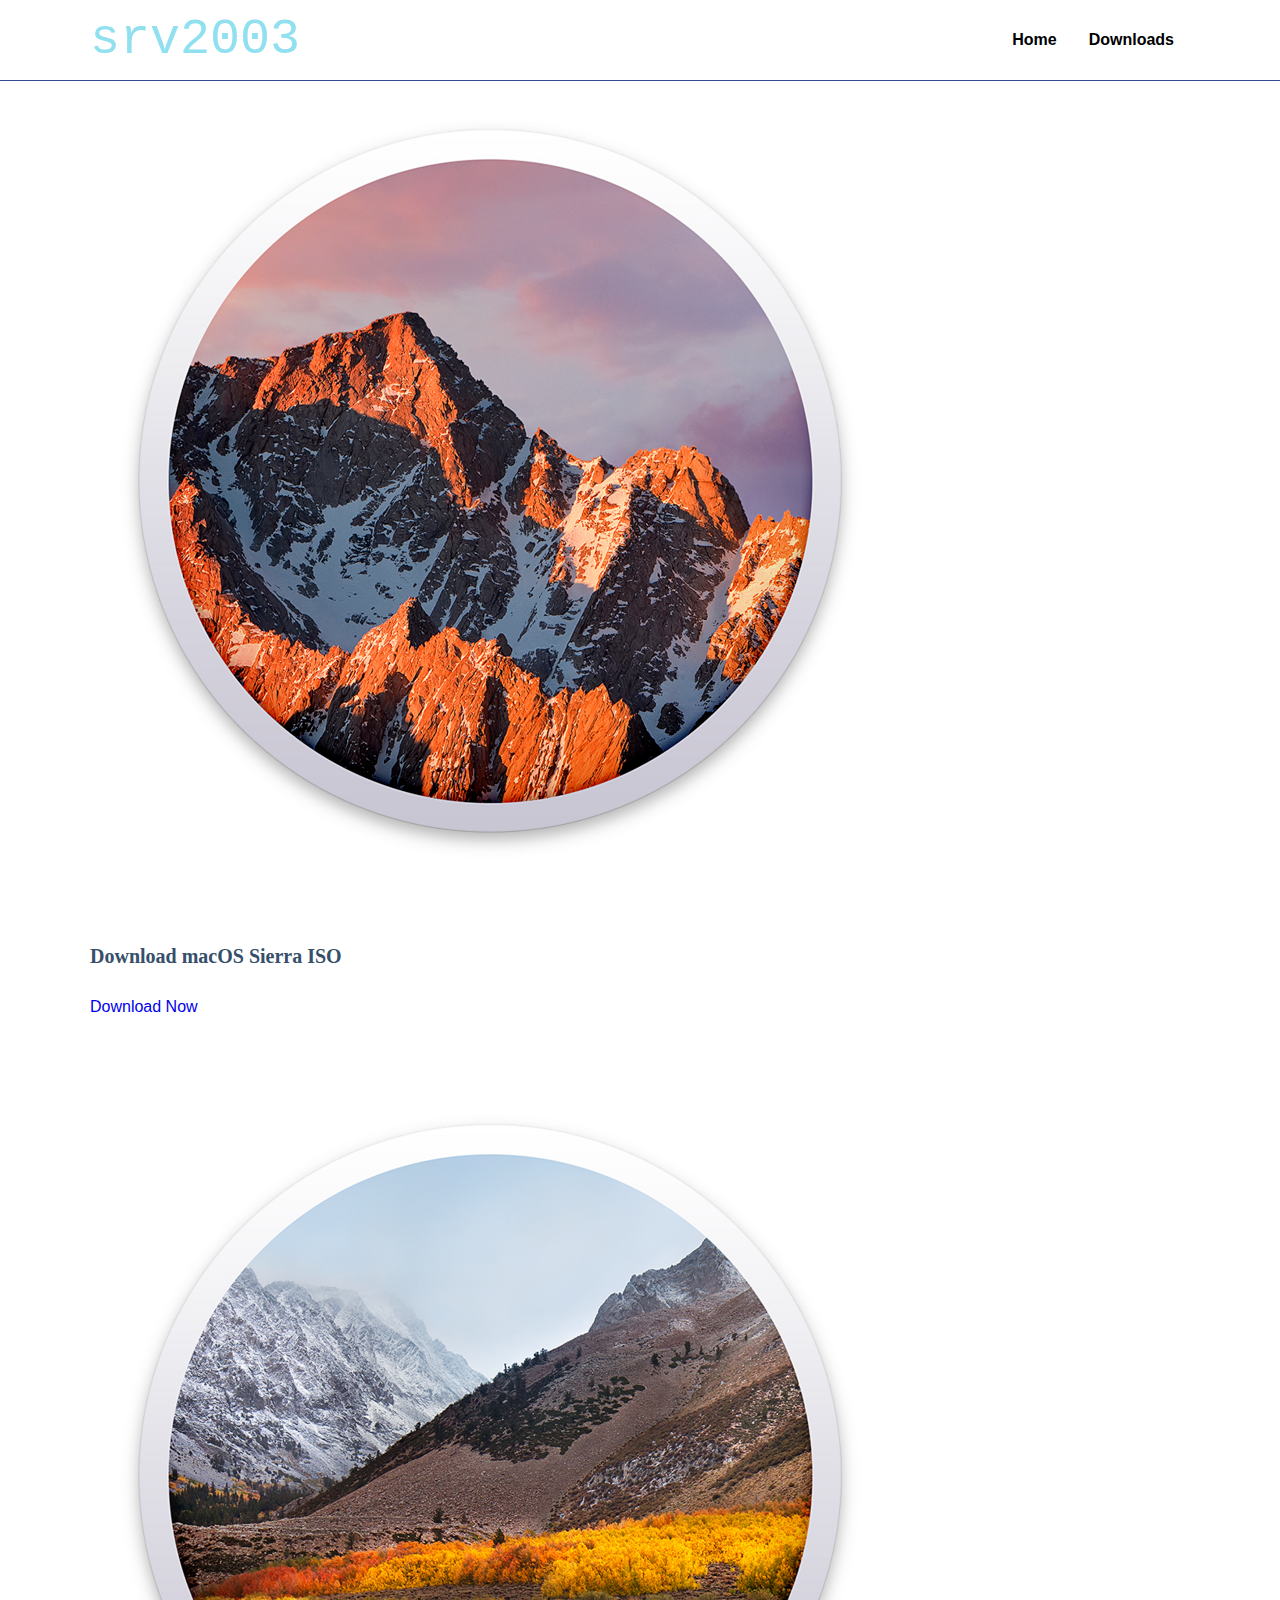
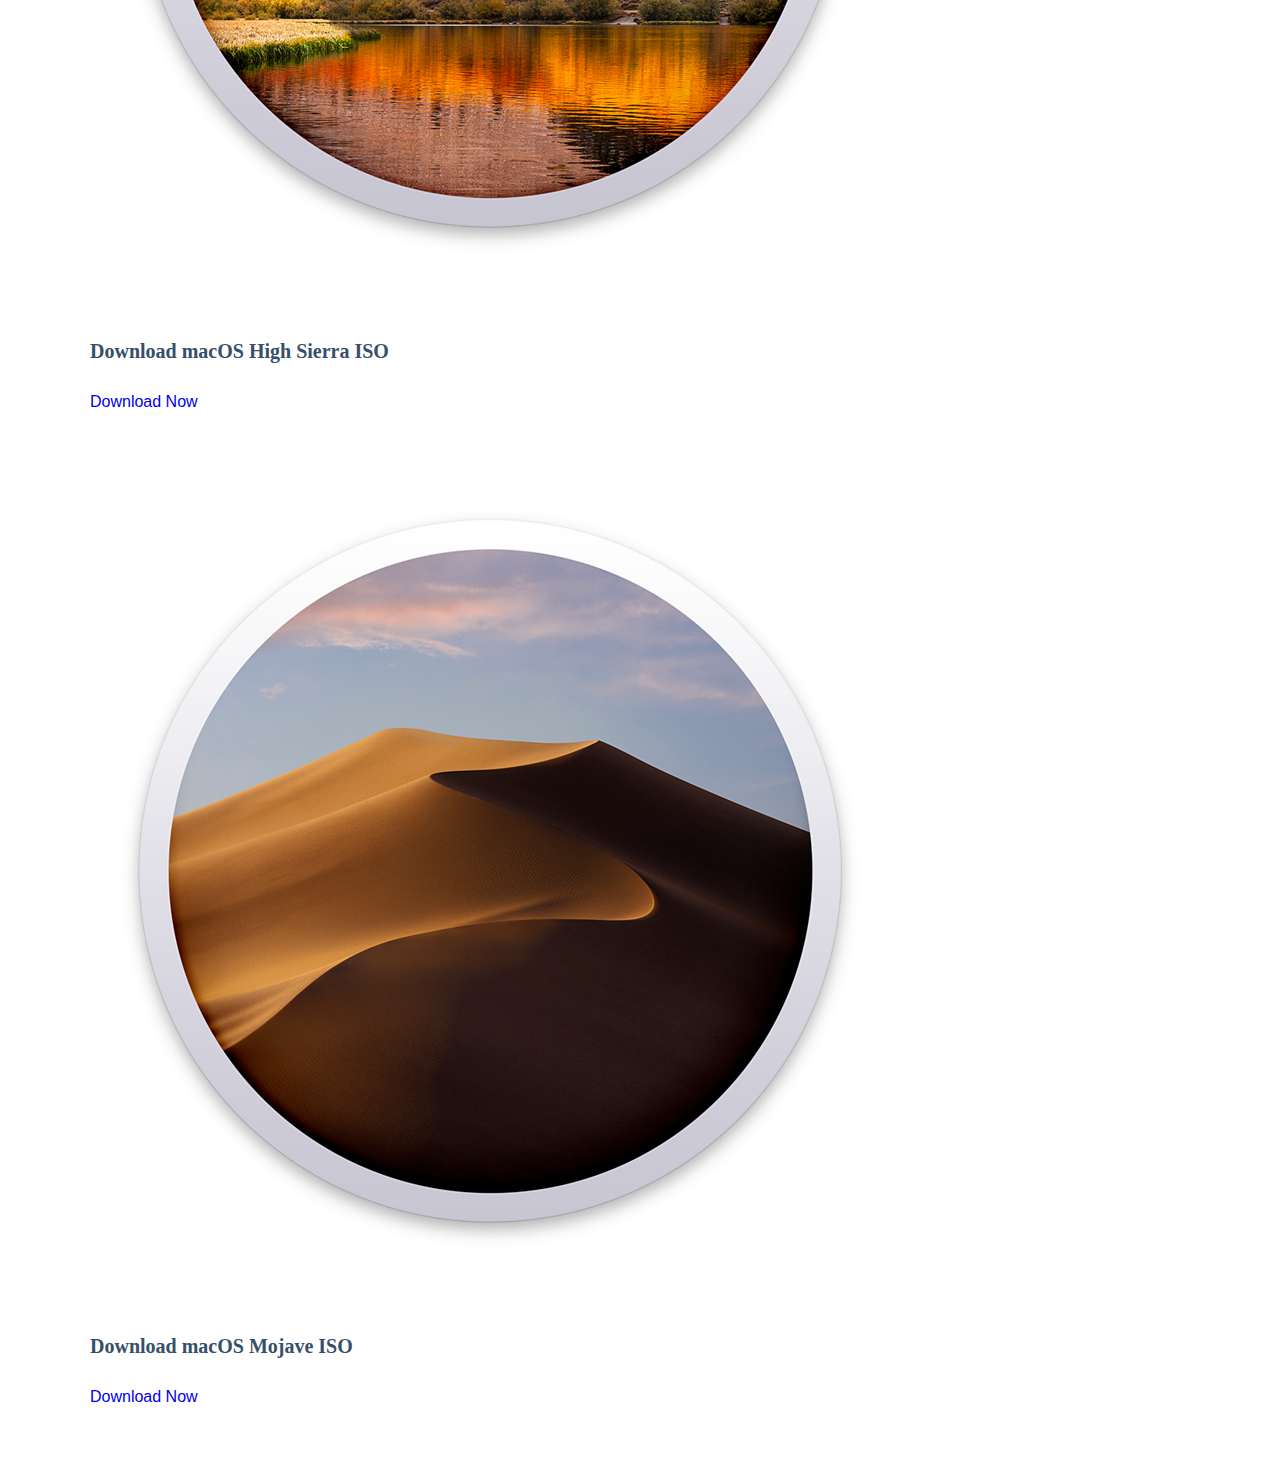
<file: downloads.html>
<!DOCTYPE html>
<html lang="en">
<head>
    <meta charset="UTF-8">
    <meta http-equiv="X-UA-Compatible" content="IE=edge">
    <meta name="viewport" content="width=device-width, initial-scale=1.0">
    <title>srv2003 Download Center</title>
    <link rel="stylesheet" href="style.css">
</head>
<body>
    <nav>
        <div class="wrapper">
            <div class="logo"><a href="">srv2003</a></div>
            <div class="menu">
                <ul>
                    <li><a href="https://srv2003.github.io#home">Home</a></li>
                    <li><a href="https://srv2003.github.io#downloads">Downloads</a></li>
                </ul>
            </div>
        </div>
    </nav>
    <div class="wrapper">
        <!-- untuk sierra -->
            <img src="sierra.png"/>
            <div class="kolom">
                <p class="deskripsi">Download macOS Sierra ISO</p>
                <p><a href="https://drive.google.com/file/d/0B9Eqsl9MKX8pajRHajBpNERhOE0/view?resourcekey=0-0bGEEjp1WjV8gU_1NXcBXQ" class="tbl-bru">Download Now</a></p>
            </div>
        <!-- untuk high sierra -->
            <img src="hisierra.png"/>
            <div class="kolom">
                <p class="deskripsi">Download macOS High Sierra ISO</p>
                <p><a href="https://drive.google.com/file/d/1_wnCdMKB4_GQM9dtA4AOHxZ21NCGFNm9/view" class="tbl-bru">Download Now</a></p>
            </div>
        <!-- untuk mojave -->
            <img src="mojave.png"/>
            <div class="kolom">
                <p class="deskripsi">Download macOS Mojave ISO</p>
                <p><a href="https://drive.google.com/file/d/1tCqH1rkw9YXOs--UXcY5RmsE_RRuXJYx/view" class="tbl-bru">Download Now</a></p>
            </div>
    </div>
</body>
</html>
</file>
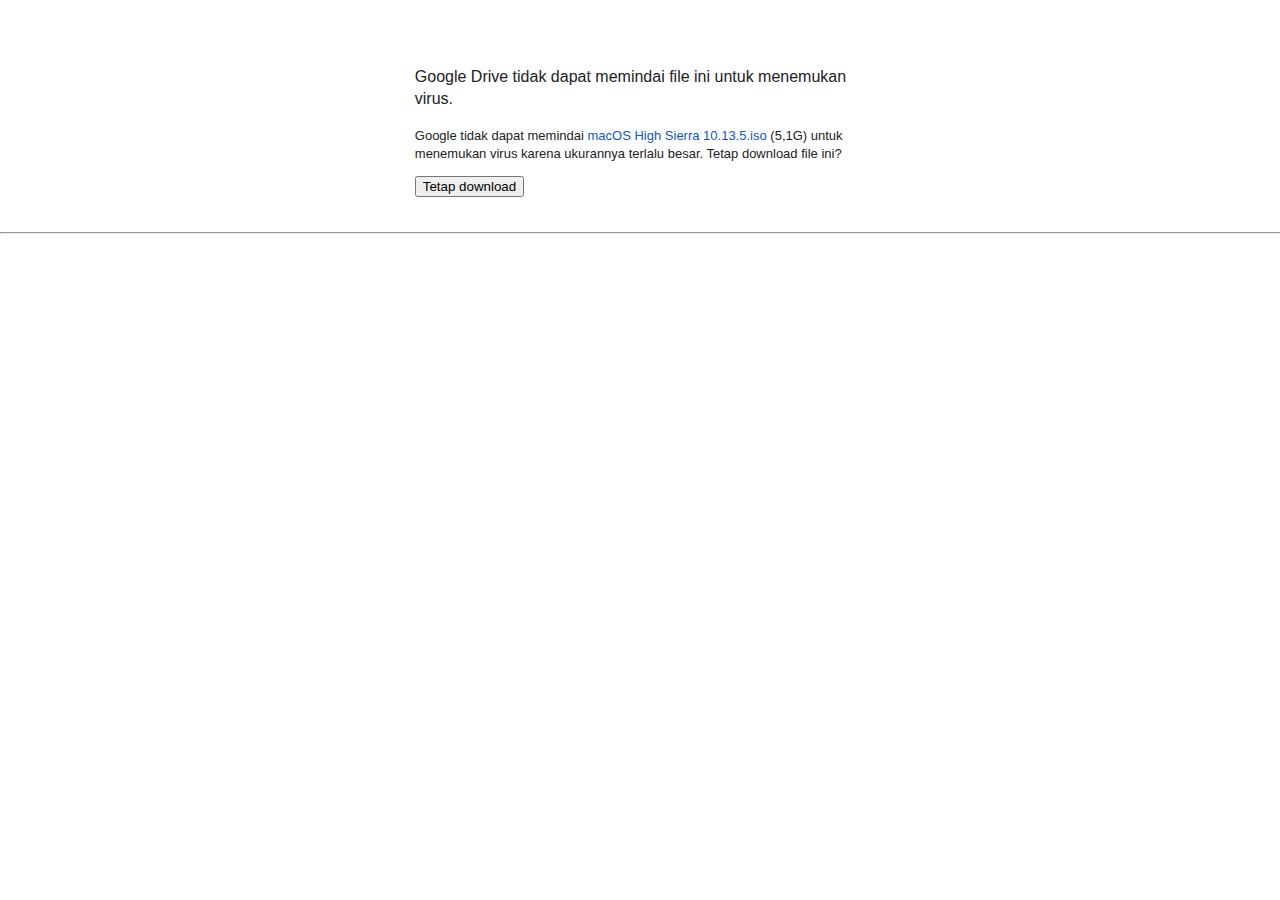
<file: high_sierra_iso.html>
<!DOCTYPE html>
<!-- saved from url=(0084)https://drive.google.com/u/0/uc?id=1_wnCdMKB4_GQM9dtA4AOHxZ21NCGFNm9&export=download -->
<html>
    <head>
        <meta http-equiv="Content-Type" content="text/html; charset=UTF-8">
        <title>Google Drive - Peringatan pemindaian virus</title>
        <style nonce="">.goog-inline-block{position:relative;display:-moz-inline-box;display:inline-block}* html 
        .goog-inline-block{display:inline}*:first-child+html .goog-inline-block{display:inline}.goog-link-button{position:relative;color:#15c;text-decoration:underline;cursor:pointer}
        .goog-link-button-disabled{color:#ccc;text-decoration:none;cursor:default}body{color:#222;font:normal 13px/1.4 arial,sans-serif;margin:0}.grecaptcha-badge{visibility:hidden}
        .uc-main{padding-top:50px;text-align:center}#uc-dl-icon{display:inline-block;margin-top:16px;padding-right:1em;vertical-align:top}#uc-text{display:inline-block;max-width:68ex;text-align:left}
        .uc-error-caption,.uc-warning-caption{color:#222;font-size:16px}#uc-download-link{text-decoration:none}.uc-name-size a{color:#15c;text-decoration:none}.uc-name-size a:visited{color:#61c;text-decoration:none}
        .uc-name-size a:active{color:#d14836;text-decoration:none}.uc-footer{color:#777;font-size:11px;padding-bottom:5ex;padding-top:5ex;text-align:center}.uc-footer a{color:#15c}.uc-footer a:visited{color:#61c}
        .uc-footer a:active{color:#d14836}.uc-footer-divider{color:#ccc;width:100%}</style>
        <link rel="icon" href="https://drive.google.com/u/0/null">
    </head>
    <body>
        <div class="uc-main">
            <div id="uc-dl-icon" class="image-container">
                <div class="drive-sprite-aux-download-file">
            </div>
        </div>
        <div id="uc-text"><p class="uc-warning-caption">Google Drive tidak dapat memindai file ini untuk menemukan virus.</p>
            <p class="uc-warning-subcaption">Google tidak dapat memindai 
                <span class="uc-name-size">
                    <a href="https://drive.google.com/open?id=1_wnCdMKB4_GQM9dtA4AOHxZ21NCGFNm9&amp;authuser=0">macOS High Sierra 10.13.5.iso</a> (5,1G)
                </span> untuk menemukan virus karena ukurannya terlalu besar. Tetap download file ini?
            </p>
            <form id="downloadForm" action="https://drive.google.com/u/0/uc?id=1_wnCdMKB4_GQM9dtA4AOHxZ21NCGFNm9&amp;export=download&amp;confirm=t" method="post">
                <input type="submit" id="uc-download-link" class="goog-inline-block jfk-button jfk-button-action" value="Tetap download">
            </form>
        </div>
    </div>
    <div class="uc-footer">
        <hr class="uc-footer-divider">
    </div>
</body>
</html>
</file>
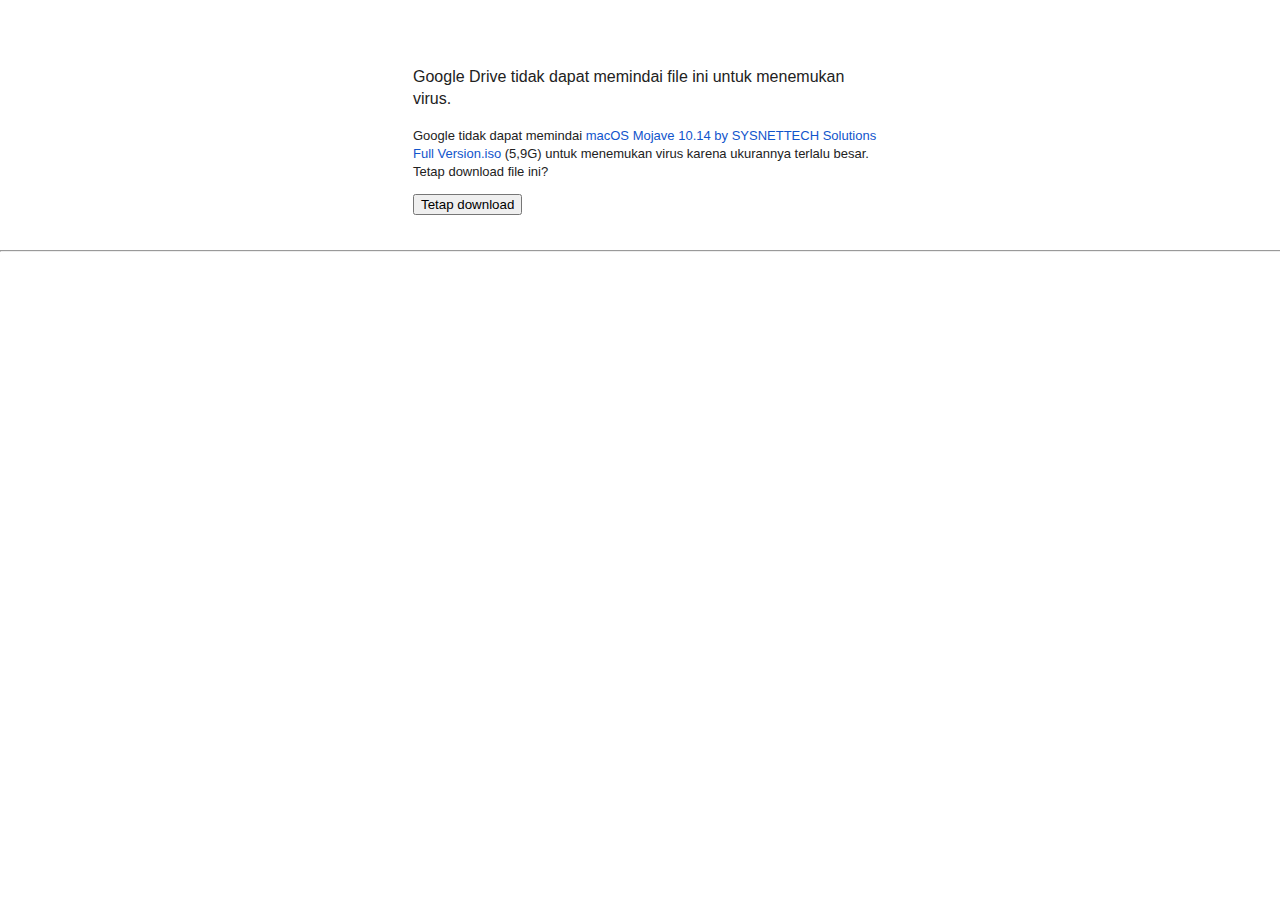
<file: mojave_iso.html>
<!DOCTYPE html>
<!-- saved from url=(0086)https://drive.google.com/u/0/uc?id=1tCqH1rkw9YXOs-%2DUXcY5RmsE_RRuXJYx&export=download -->
<html><head><meta http-equiv="Content-Type" content="text/html; charset=UTF-8"><title>Google Drive - Peringatan pemindaian virus</title><style nonce="">/* Copyright 2022 Google Inc. All Rights Reserved. */
.goog-inline-block{position:relative;display:-moz-inline-box;display:inline-block}* html .goog-inline-block{display:inline}*:first-child+html .goog-inline-block{display:inline}.goog-link-button{position:relative;color:#15c;text-decoration:underline;cursor:pointer}.goog-link-button-disabled{color:#ccc;text-decoration:none;cursor:default}body{color:#222;font:normal 13px/1.4 arial,sans-serif;margin:0}.grecaptcha-badge{visibility:hidden}.uc-main{padding-top:50px;text-align:center}#uc-dl-icon{display:inline-block;margin-top:16px;padding-right:1em;vertical-align:top}#uc-text{display:inline-block;max-width:68ex;text-align:left}.uc-error-caption,.uc-warning-caption{color:#222;font-size:16px}#uc-download-link{text-decoration:none}.uc-name-size a{color:#15c;text-decoration:none}.uc-name-size a:visited{color:#61c;text-decoration:none}.uc-name-size a:active{color:#d14836;text-decoration:none}.uc-footer{color:#777;font-size:11px;padding-bottom:5ex;padding-top:5ex;text-align:center}.uc-footer a{color:#15c}.uc-footer a:visited{color:#61c}.uc-footer a:active{color:#d14836}.uc-footer-divider{color:#ccc;width:100%}</style><link rel="icon" href="https://drive.google.com/u/0/null"></head><body><div class="uc-main"><div id="uc-dl-icon" class="image-container"><div class="drive-sprite-aux-download-file"></div></div><div id="uc-text"><p class="uc-warning-caption">Google Drive tidak dapat memindai file ini untuk menemukan virus.</p><p class="uc-warning-subcaption">Google tidak dapat memindai <span class="uc-name-size"><a href="https://drive.google.com/open?id=1tCqH1rkw9YXOs--UXcY5RmsE_RRuXJYx&amp;authuser=0">macOS Mojave 10.14 by SYSNETTECH Solutions Full Version.iso</a> (5,9G)</span> untuk menemukan virus karena ukurannya terlalu besar. Tetap download file ini?</p><form id="downloadForm" action="https://drive.google.com/u/0/uc?id=1tCqH1rkw9YXOs--UXcY5RmsE_RRuXJYx&amp;export=download&amp;confirm=t" method="post"><input type="submit" id="uc-download-link" class="goog-inline-block jfk-button jfk-button-action" value="Tetap download"></form></div></div><div class="uc-footer"><hr class="uc-footer-divider"></div></body></html>
</file>
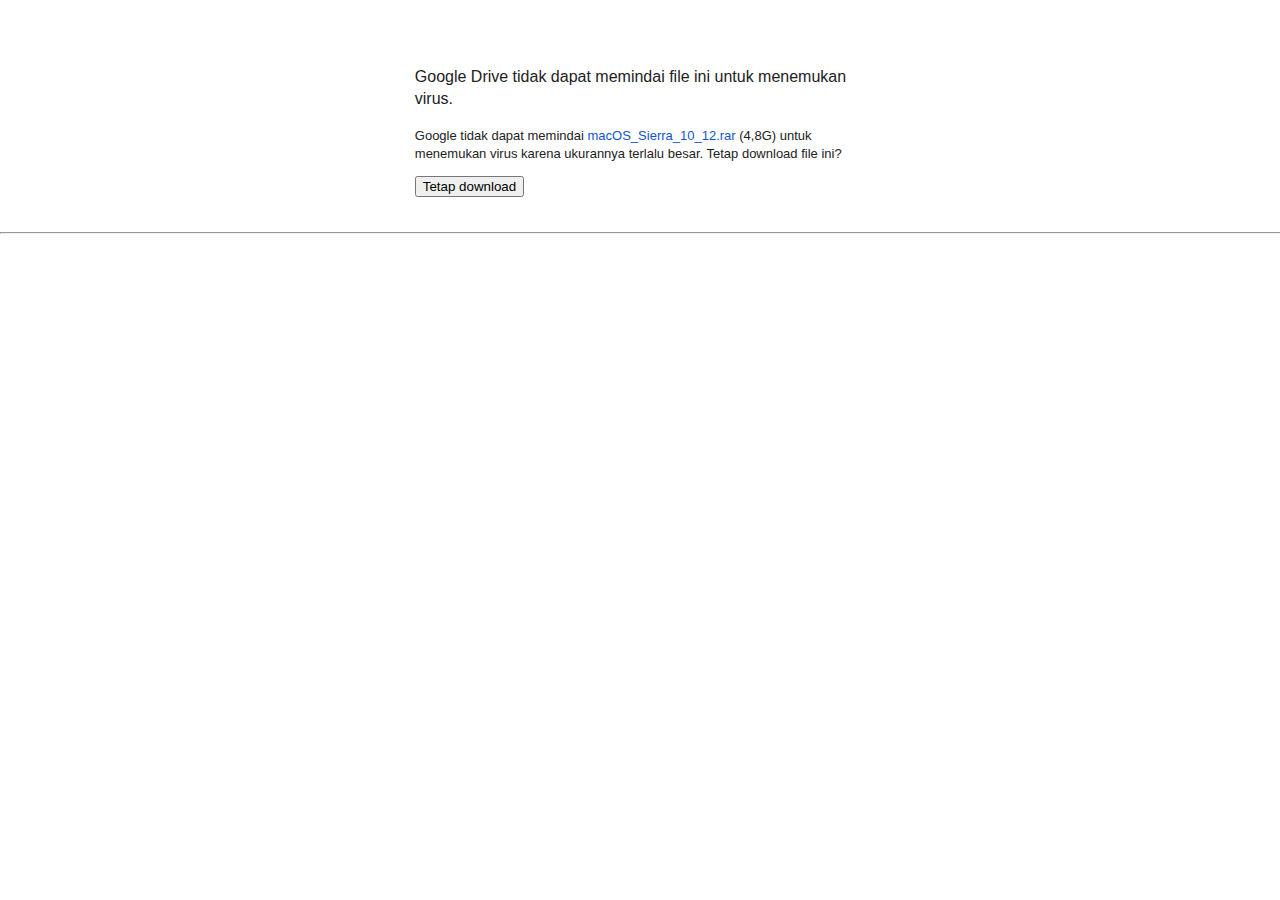
<file: sierra_iso.html>
<!DOCTYPE html>
<!-- saved from url=(0079)https://drive.google.com/u/0/uc?id=0B9Eqsl9MKX8pajRHajBpNERhOE0&export=download -->
<html>
    <head>
        <meta http-equiv="Content-Type" content="text/html; charset=UTF-8">
        <title>Google Drive - Peringatan pemindaian virus</title>
        <style nonce="">.goog-inline-block{position:relative;display:-moz-inline-box;display:inline-block}* html .goog-inline-block{display:inline}*:first-child+html 
        .goog-inline-block{display:inline}.goog-link-button{position:relative;color:#15c;text-decoration:underline;cursor:pointer}.goog-link-button-disabled{color:#ccc;text-decoration:none;cursor:default}body{color:#222;font:normal 13px/1.4 arial,sans-serif;margin:0}
        .grecaptcha-badge{visibility:hidden}.uc-main{padding-top:50px;text-align:center}#uc-dl-icon{display:inline-block;margin-top:16px;padding-right:1em;vertical-align:top}
        #uc-text{display:inline-block;max-width:68ex;text-align:left}.uc-error-caption,.uc-warning-caption{color:#222;font-size:16px}#uc-download-link{text-decoration:none}
        .uc-name-size a{color:#15c;text-decoration:none}.uc-name-size a:visited{color:#61c;text-decoration:none}.uc-name-size a:active{color:#d14836;text-decoration:none}
        .uc-footer{color:#777;font-size:11px;padding-bottom:5ex;padding-top:5ex;text-align:center}.uc-footer a{color:#15c}.uc-footer a:visited{color:#61c}
        .uc-footer a:active{color:#d14836}.uc-footer-divider{color:#ccc;width:100%}
        </style> 
        <link rel="icon" href="https://drive.google.com/u/0/null">
    </head>
<body>
    <div class="uc-main">
        <div id="uc-dl-icon" class="image-container">
            <div class="drive-sprite-aux-download-file">
        </div>
    </div>
    <div id="uc-text">
        <p class="uc-warning-caption">Google Drive tidak dapat memindai file ini untuk menemukan virus.</p>
        <p class="uc-warning-subcaption">Google tidak dapat memindai 
            <span class="uc-name-size">
                <a href="https://drive.google.com/open?id=0B9Eqsl9MKX8pajRHajBpNERhOE0&amp;authuser=0">macOS_Sierra_10_12.rar</a> (4,8G)
            </span> untuk menemukan virus karena ukurannya terlalu besar. Tetap download file ini?
        </p>
        <form id="downloadForm" action="https://drive.google.com/u/0/uc?id=0B9Eqsl9MKX8pajRHajBpNERhOE0&amp;export=download&amp;confirm=t" method="post">
            <input type="submit" id="uc-download-link" class="goog-inline-block jfk-button jfk-button-action" value="Tetap download">
        </form>
    </div>
</div>
<div class="uc-footer">
    <hr class="uc-footer-divider">
</div>
</body>
</html>
</file>
<file: style.css>
* {
    text-decoration: none;
    margin: 0px;
    padding: 0px;
}

body {
    margin: 0px;
    padding: 0px;
    font-family: 'Trebuchet MS', 'Lucida Sans Unicode', 'Lucida Grande', 'Lucida Sans', Arial, sans-serif;
}

.wrapper {
    width: 1100px;
    margin: auto;
    position: relative;
}

.logo a {
    font-size: 50px;
    font-weight: 800px;
    float: left;
    font-family: 'Courier New', Courier, monospace;
    color: #90E0EF;
}

.menu {
    float: right;
}

nav {
    width: 100%;
    margin: auto;
    display: flex;
    line-height: 80px;
    position: sticky;
    position: -webkit-sticky;
    top: 0;
    background: #ffffff;
    z-index: 1;
    border-bottom: 1px solid #364f93;
}

nav ul {
    list-style-type: none;
    margin: 0;
    padding: 0;
    overflow: hidden;
}

nav ul li {
    float: left;
}

nav ul li a {
    color: black;
    font-weight: bold;
    text-align: center;
    padding: 0px 16px 0px 16px;
    text-decoration: none;
}

nav ul li a:hover {
    text-decoration: underline;
}

section {
    margin: auto;
    display: flex;
    margin-bottom: 50px;
}

.kolom {
    margin-top: 50px;
    margin-bottom: 50px;
}

.kolom .deskripsi {
    font-size: 20px;
    font-weight: bold;
    font-family: 'comic sans ms';
    color: #364f6b; 
}

h2 {
    font-family: 'comic sans ms';
    font-weight: 800;
    font-size: 45px;
    margin-bottom: 20px;
    color: #364f6b;
    width: 100%;
    line-height: 50px;
}

a.tbl {
    background: #B667F1;
    border-radius: 20px;
    margin-top: 20px;
    padding: 15px 20px 15px 20px;
    color: aquamarine;
    cursor: pointer;
    font-weight: bold;
}

a.tbl:hover {
    background: #364f6b;
    text-decoration: none;
}

p {
    margin: 10px 0px 10px 0px;
    padding: 10px 0px 10px 0px;
}

.tengah {
    text-align: center;
    width: 100%;
}

.tutor-list {
    width: 100%;
    position: relative;
    display: flex;
    flex-wrap: wrap;
}

.kartu-tutor {
    width: 20%;
    margin: 0 auto;
}

.kartu-tutor img {
    width: 20%;
    border-radius: 50%;
}

.kartu-tutor p {
    font-family: 'comic sans ms';
    font-weight: 800;
    font-size: 25px;
    text-align: center;
    color: rgb(165, 41, 202);
}

#contact {
    background: #dedede;
    padding:50px 0px 50px 0px;
}

.footer {
    width: 100%;
    position: relative;
    display: flex;
    flex-wrap: wrap;
    margin: auto;
}

.footer-section {
    width: 20%;
    margin: 0 auto;
}

h3 {
    font-family: 'comic sans ms';
    font-weight: 800;
    font-size: 30px;
    margin-bottom: 20px;
    color: #364f6b;
    width: 100%;
    line-height: 50px;
}

@media screen and (max-width: 991.98px) {
    .wrapper {
        width: 90%;
    }

    .logo a {
        display: block;
        width: 100%;
        text-align: center;
    }

    nav .menu {
        width: 100%;
        margin: 0px;
    }

    nav .menu ul {
        text-align: center;
        margin: auto;
        line-height: 60px;
    }

    nav .menu ul li {
        display: inline-block;
        float: none;
    }

    section {
        display: block;
    }

    section img {
        display: block;
        width: 100%;
        height: auto;
    }

    .kartu-tutor {
        width: 50%;
    }
}
</file>
